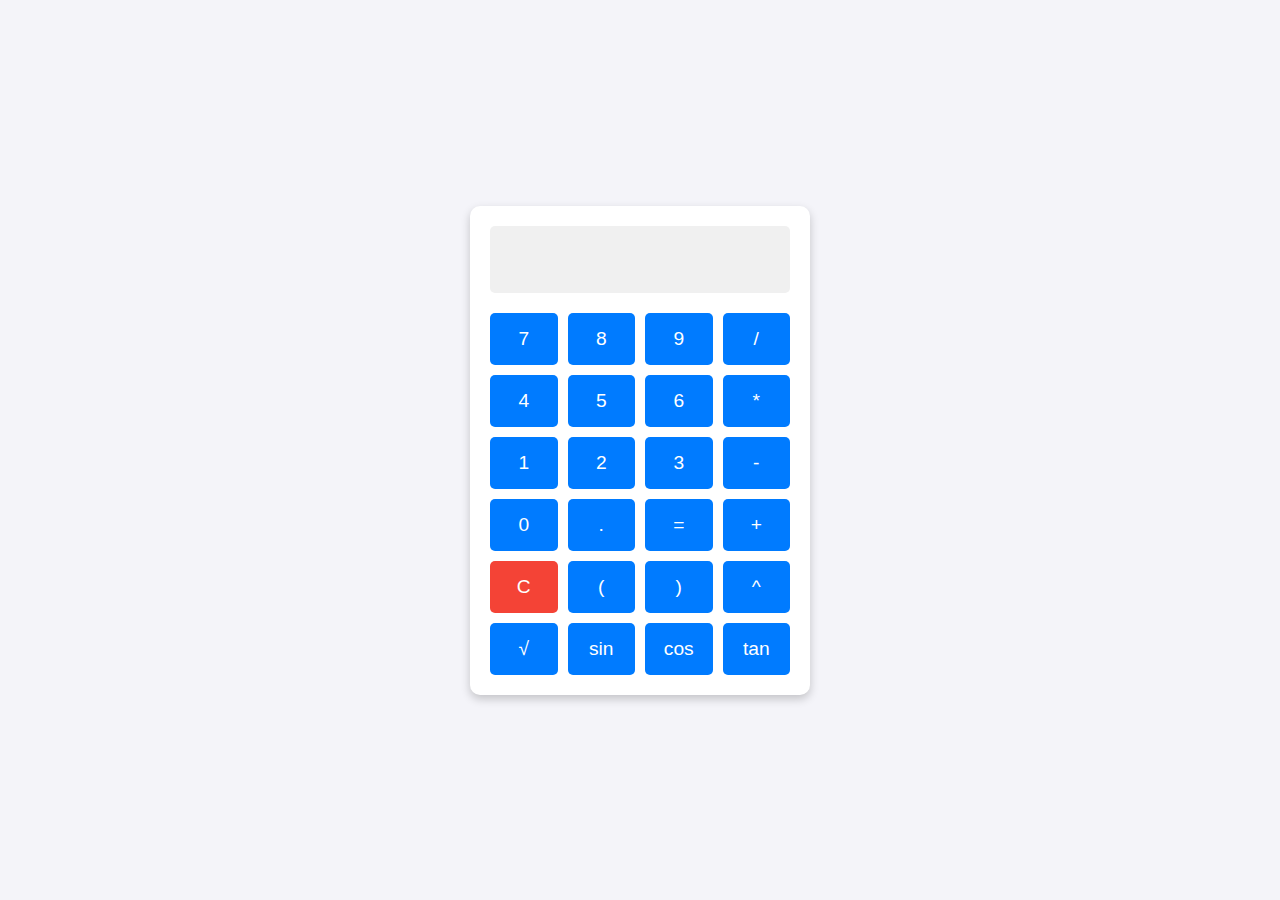
<file: index.html>
<!DOCTYPE html>
<html lang="en">
  <head>
    <meta charset="UTF-8" />
    <meta name="viewport" content="width=device-width, initial-scale=1.0" />
    <title>Calculator</title>
    <link rel="stylesheet" href="styles.css" />
  </head>
  <body>
    <div class="calculator">
      <input type="text" id="display" disabled />
      <div class="buttons">
        <!-- Existing buttons -->
        <button class="btn" data-key="7">7</button>
        <button class="btn" data-key="8">8</button>
        <button class="btn" data-key="9">9</button>
        <button class="btn operator" data-key="/">/</button>
        <button class="btn" data-key="4">4</button>
        <button class="btn" data-key="5">5</button>
        <button class="btn" data-key="6">6</button>
        <button class="btn operator" data-key="*">*</button>
        <button class="btn" data-key="1">1</button>
        <button class="btn" data-key="2">2</button>
        <button class="btn" data-key="3">3</button>
        <button class="btn operator" data-key="-">-</button>
        <button class="btn" data-key="0">0</button>
        <button class="btn" data-key=".">.</button>
        <button class="btn operator" data-key="=">=</button>
        <button class="btn operator" data-key="+">+</button>
        <button class="btn clear" data-key="C">C</button>

        <!-- New buttons -->
        <button class="btn operator" data-key="(">(</button>
        <button class="btn operator" data-key=")">)</button>
        <button class="btn operator" data-key="^">^</button>
        <button class="btn operator" data-key="√">√</button>
        <button class="btn operator" data-key="sin">sin</button>
        <button class="btn operator" data-key="cos">cos</button>
        <button class="btn operator" data-key="tan">tan</button>
      </div>
    </div>
    <script src="script.js"></script>
  </body>
</html>
</file>
<file: styles.css>
/* Styles for the calculator */
body {
  font-family: Arial, sans-serif;
  background-color: #f4f4f9;
  display: flex;
  justify-content: center;
  align-items: center;
  height: 100vh;
  margin: 0;
}

.calculator {
  background: #ffffff;
  border-radius: 10px;
  box-shadow: 0 4px 10px rgba(0, 0, 0, 0.2);
  width: 300px;
  padding: 20px;
}

#display {
  background: #f0f0f0;
  border-radius: 5px;
  padding: 15px;
  font-size: 2rem;
  text-align: right;
  margin-bottom: 20px;
  border: none;
  width: 100%;
  box-sizing: border-box;
}

.buttons {
  display: grid;
  grid-template-columns: repeat(4, 1fr);
  gap: 10px;
}

button.btn {
  background: #007bff;
  color: white;
  border: none;
  border-radius: 5px;
  padding: 15px;
  font-size: 1.2rem;
  cursor: pointer;
  transition: background 0.3s;
}

button.btn:hover {
  background: #0056b3;
}

button.clear {
  background: #f44336;
}

button.clear:hover {
  background: #d32f2f;
}
</file>
